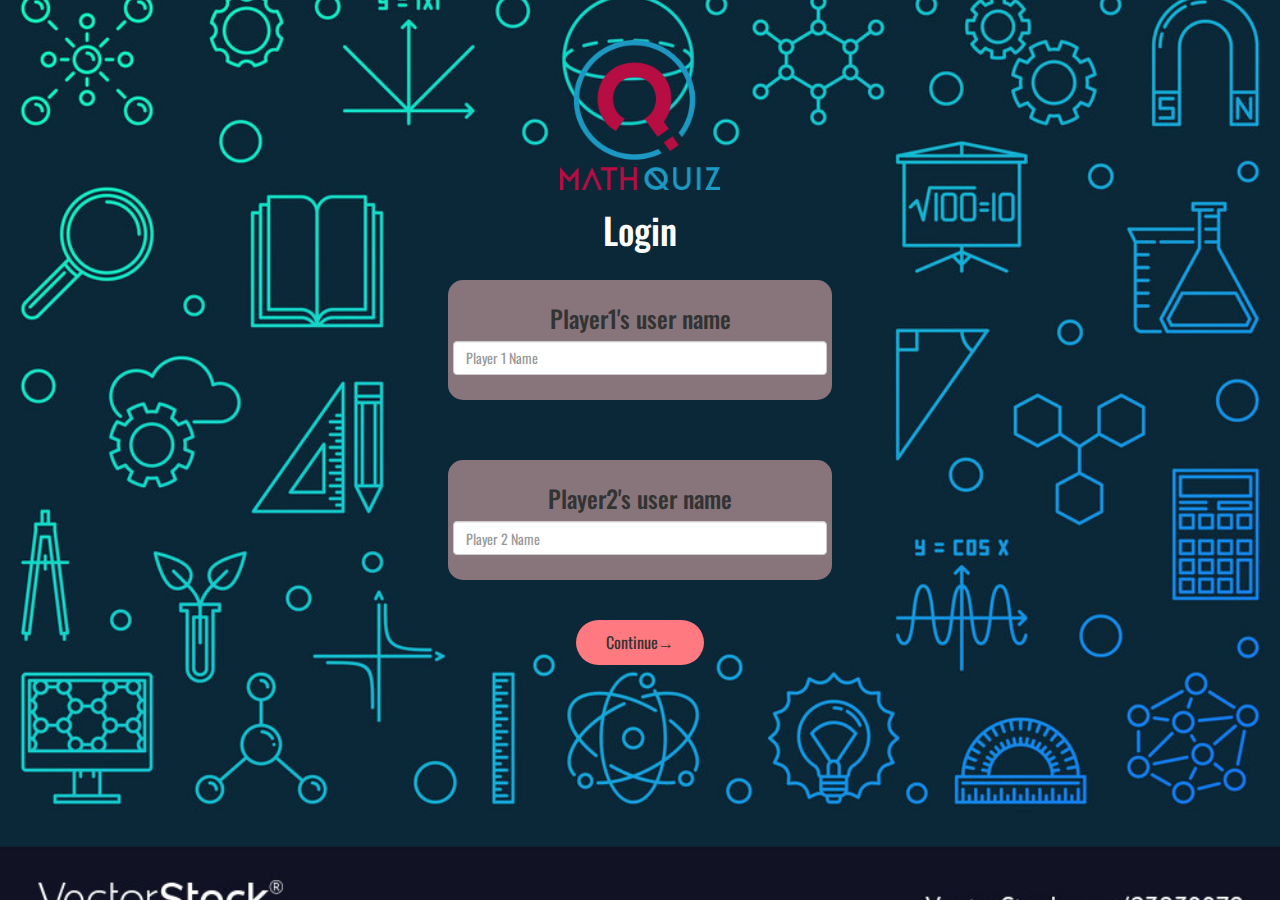
<file: index.html>
<html>
<head>
	<title>Math Quiz</title>

	<meta name="viewport" content="width=device-width, initial-scale=1">
	<link rel="stylesheet" href="https://maxcdn.bootstrapcdn.com/bootstrap/3.4.0/css/bootstrap.min.css">
	<script src="https://ajax.googleapis.com/ajax/libs/jquery/3.4.1/jquery.min.js"></script>
	<script src="https://maxcdn.bootstrapcdn.com/bootstrap/3.4.0/js/bootstrap.min.js"></script>
	
<link rel="stylesheet" type="text/css" href="vd.css">

<link rel="preconnect" href="https://fonts.googleapis.com">
<link rel="preconnect" href="https://fonts.gstatic.com" crossorigin>
<link href="https://fonts.googleapis.com/css2?family=Oswald:wght@400;500;600&display=swap" rel="stylesheet">

<script src="main.js"></script>
</head>
<body>
	<center>
		<br><br>
		<img src="logo.png" width="160px" height="150px">
		<br>
	<h1 style="color: white; font-family: 'Oswald', sans-serif;">Login</h1>
	<br>
		<div class= "login_div1">
		<h3>Player1's user name</h3>
		<input type="text" id="player1_name_input" class="form-control" placeholder="Player 1 Name">
		<br>
		</div>
	
		<br><br><br>
		<div class="login_div2">
		<h3>Player2's user name</h3>
		<input type="text" id="player2_name_input" class="form-control" placeholder="Player 2 Name">
		<br>
		</div>
	
		<br><br>
		<button style="width: 10%" onclick="addUser()">Continue→</button>
	
	</center
</body>
</html>
</file>
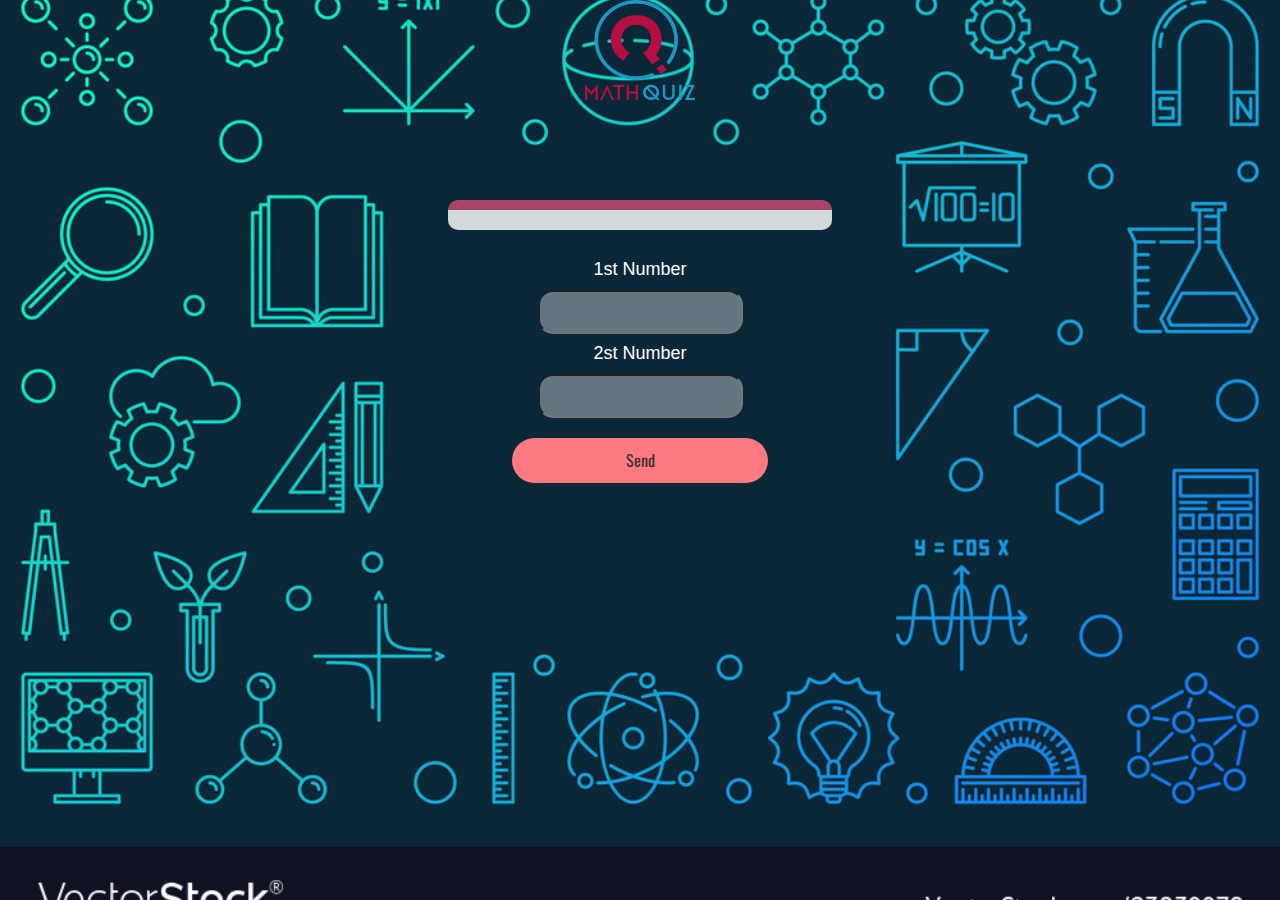
<file: quiz.html>
<html>
<head>
	<title>Math Quiz</title>

<meta name="viewport" content="width=device-width, initial-scale=1">
<link rel="stylesheet" href="https://maxcdn.bootstrapcdn.com/bootstrap/3.4.0/css/bootstrap.min.css">
<script src="https://ajax.googleapis.com/ajax/libs/jquery/3.4.1/jquery.min.js"></script>
<script src="https://maxcdn.bootstrapcdn.com/bootstrap/3.4.0/js/bootstrap.min.js"></script>

<link rel="stylesheet" type="text/css" href="vd.css">

<link rel="preconnect" href="https://fonts.googleapis.com">
<link rel="preconnect" href="https://fonts.gstatic.com" crossorigin>
<link href="https://fonts.googleapis.com/css2?family=Oswald:wght@400;500;600&display=swap" rel="stylesheet">

<script src="quiz.js"></script>
</head>
<body>
<center>
	
    <img src="logo.png" width="110px" height="100px">
	<br><br>

	<span class="pl" id="pl1" style="color: white;"></span><span id="player1_score" style="color: white;"></span>
	<span class="pl" id="pl2" style="color: white;"></span><span id="player2_score" style="color: white;"></span>
	<br>
<span id="player_question" style="color: white;"></span><br>
<span id="player_answer" style="color: white;"></span>
<br>

	
	<br>
<div id="output" style="width: 30%;">

</div>
<br>
	<h4 style="color: white;">1st Number</h4>
	<input type="text" id="number1">
	<br>
	<h4 style="color: white;">2st Number</h4>
	<input type="text" id="number2">
	<br><br>

	<button id="send" style="width: 20%;" onclick="send()">Send</button>

</center>
</body>
</html>
</file>
<file: vd.css>
body
{
	background-image: url("background3.jpg");
    background-position: center;
    background-size: cover;
}

div
{
		background: rgba(213, 166, 166, 0.614);
		padding: 5px;
		float: none;
		border-radius: 15px;
		font-family: 'Oswald', sans-serif;
		width: 30%;
}


#player1_name , #player2_name
{
	display: inline-block;
	margin-left: 20px;
	
}
#word
{
	width: 60%;
}
#word_display
{
	letter-spacing: 5px;
}
#output
{
background: rgba(255, 255, 255, 0.829);
border-radius: 10px;
border-top: 10px solid #AA4465;
padding: 10px;
float: none;
text-align: left;
}
input
{
	    display: inline-block;
	    background: rgba(255, 255, 255, 0.363);
		padding: 10px;
		float: none;
		border-radius: 15px;
		
}
button
{
	border-radius: 50px;
	background-color: rgb(255, 121, 128);
	border: 0cm;
	height: 5%;
	text-align: center;
	text-decoration: solid;
	width: 30%;
	font-size: medium;
	font-family: 'Oswald', sans-serif;
}

#wee
{
	width: 600px
}
#pl
{
	font-size: 110px;
}
</file>
